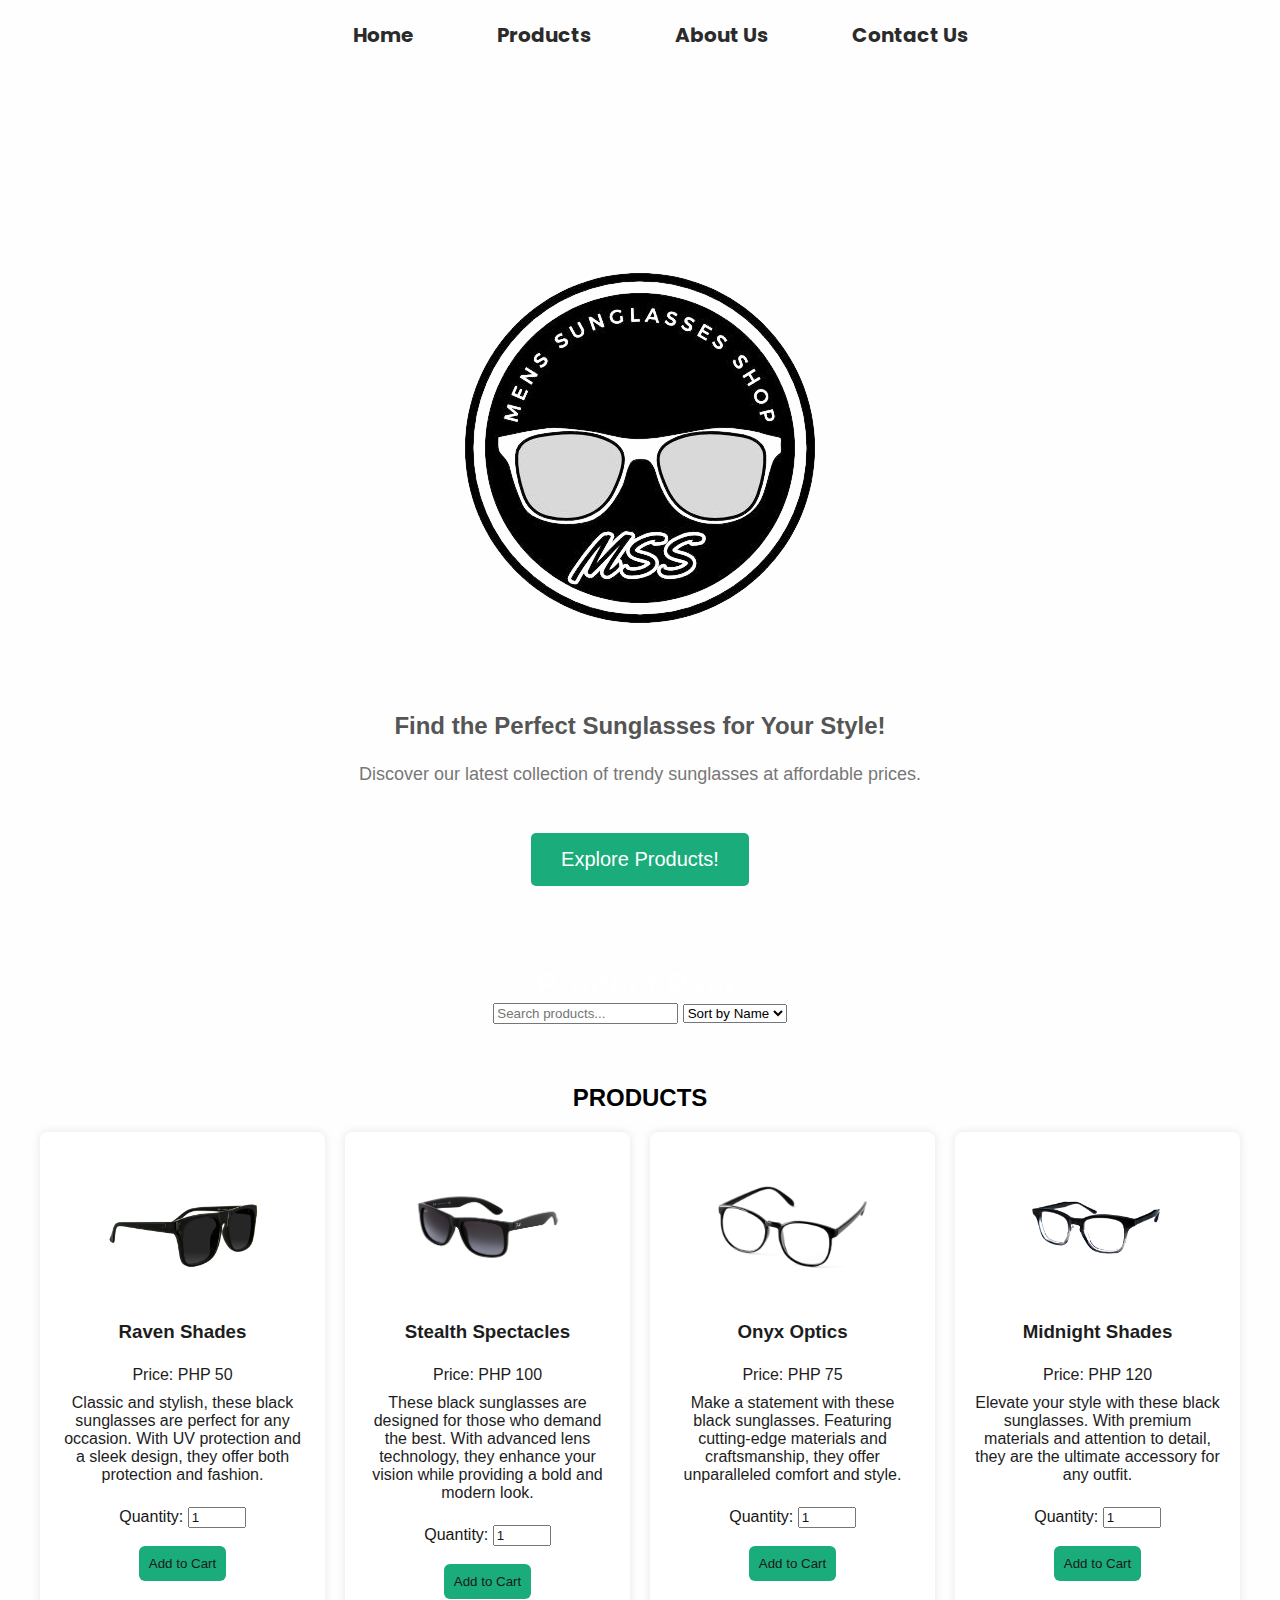
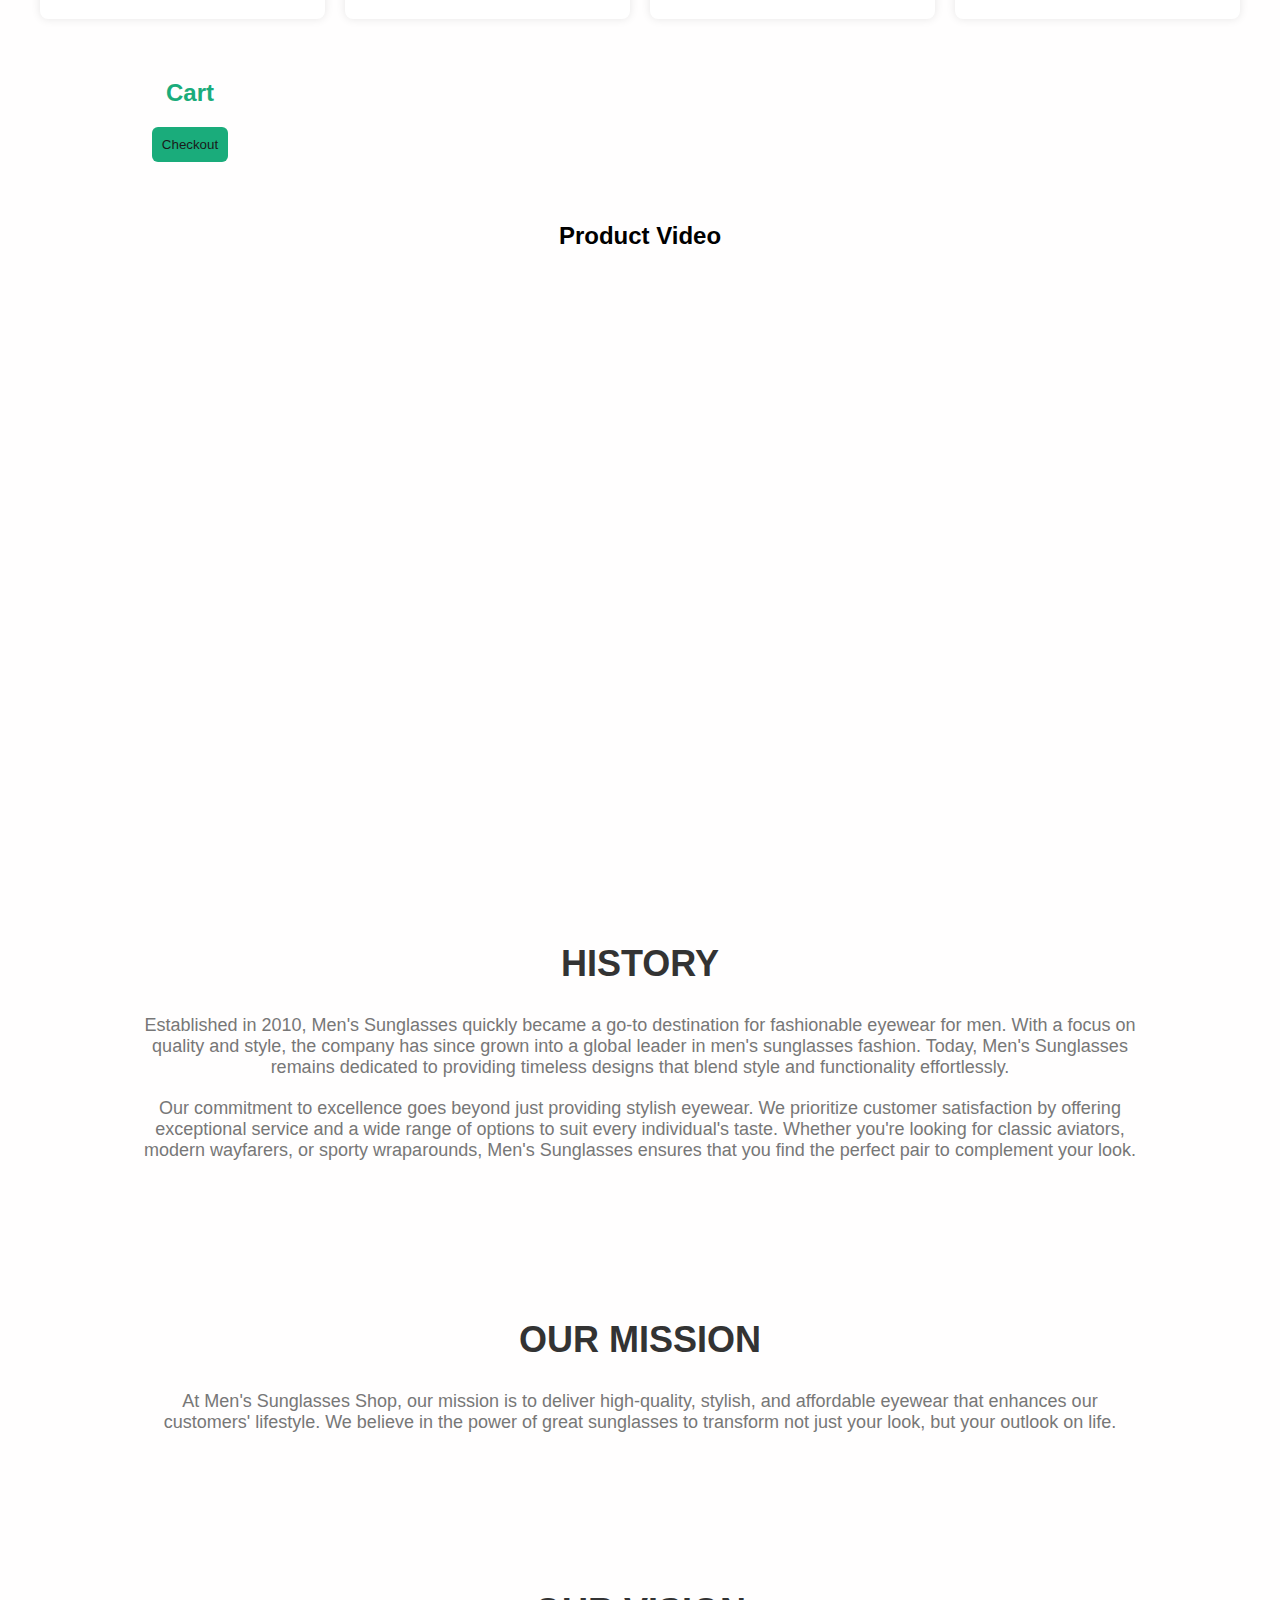
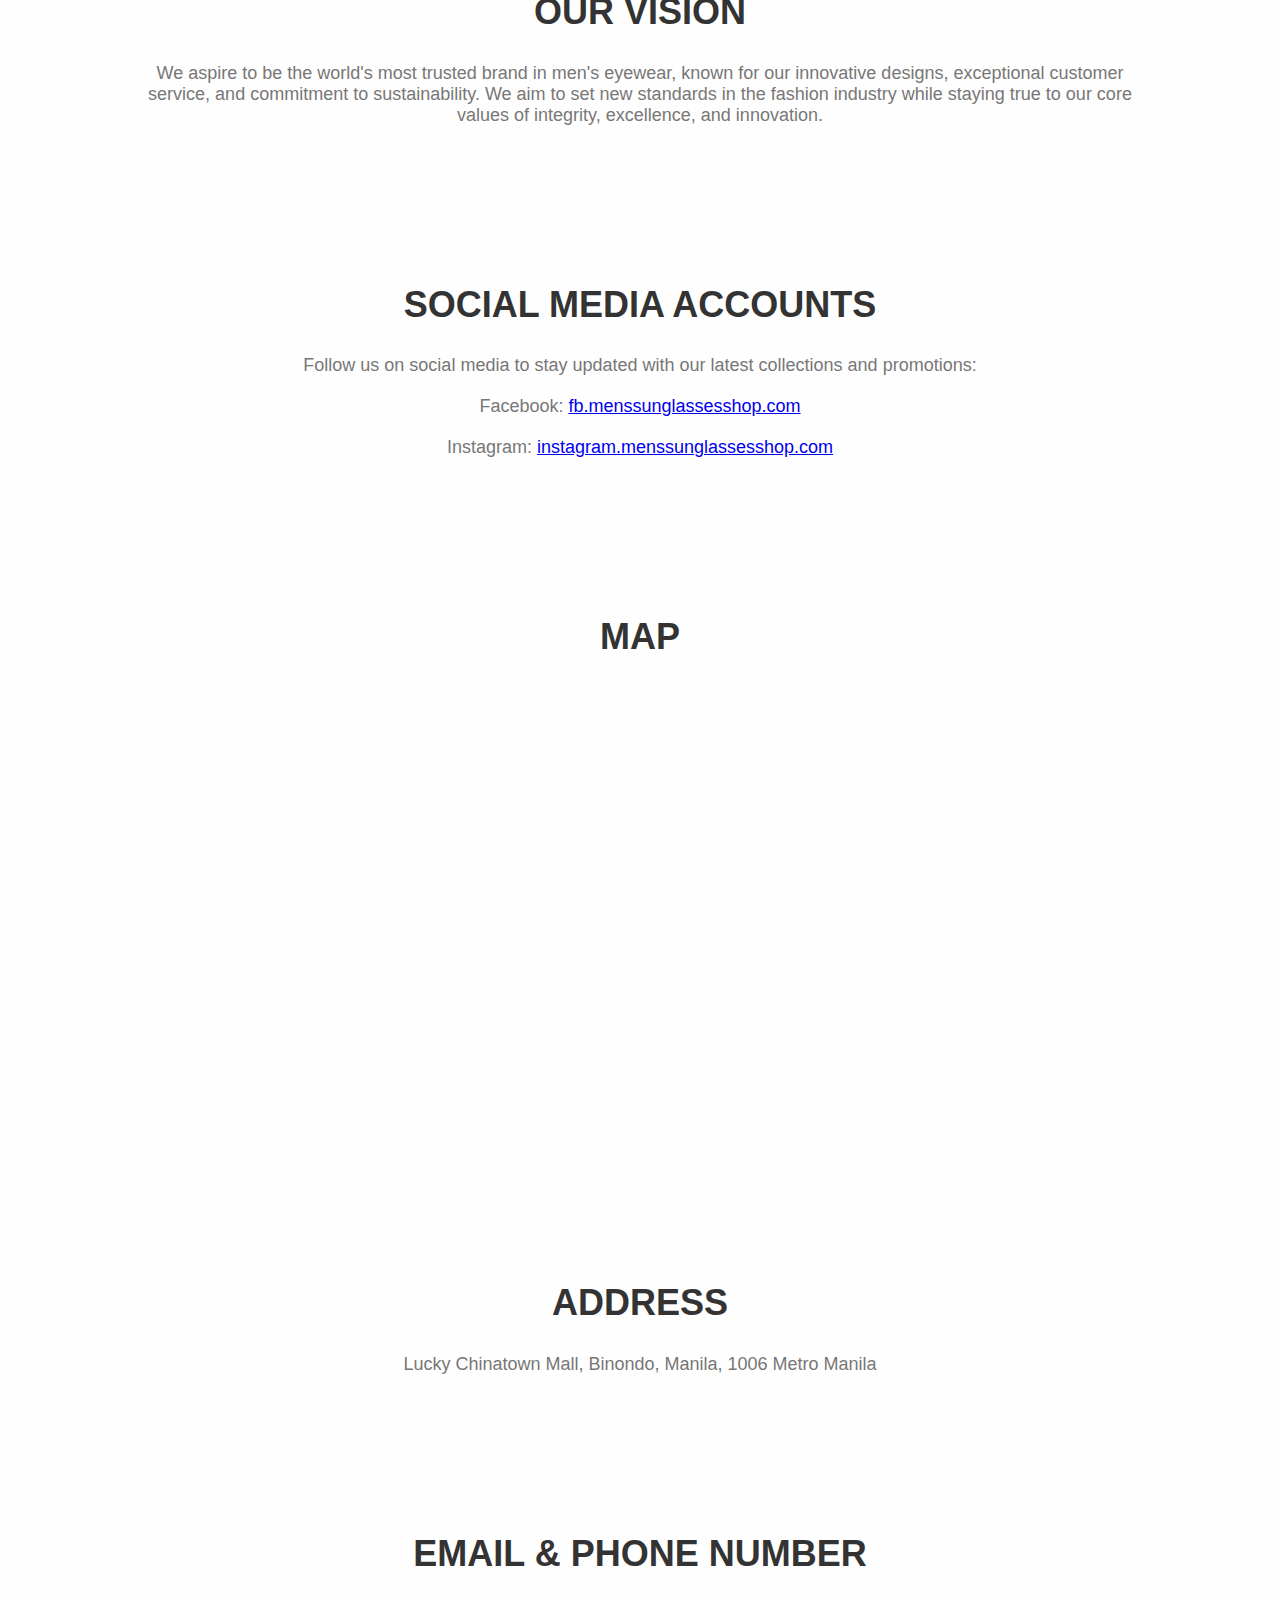
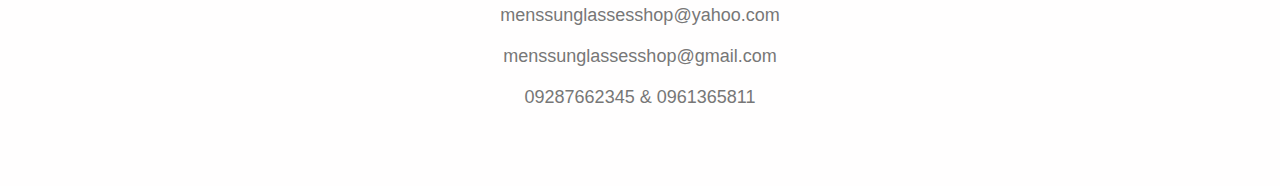
<file: index.html>
<!DOCTYPE html>
<html lang="en">
<head>
    <meta charset="UTF-8">
    <meta name="viewport" content="width=device-width, initial-scale=1.0">
    <link rel="stylesheet" href="Style.css">
    <link rel="stylesheet" href="nav.css">
    <link rel="stylesheet" href="product.css">
    <script src="script.js"></script>
    <title>E-Commerce Store</title>
</head>
<body>
    <nav>
        <div class="navbar">
          <a href="home.html">Home</a>
          <a href="products.html">Products</a>
          <a href="aboutUs.html">About Us</a>
          <a href="contactUs.html">Contact Us</a>
        </div>
        <div class="hamburger-menu" id="hamburger-menu">
          <div class="bar"></div>
          <div class="bar"></div>
          <div class="bar"></div>
        </div>
      </nav>
<!--     
    <script>
document.addEventListener('DOMContentLoaded', function() {
  var hamburgerMenu = document.getElementById('hamburger-menu');
  var navbar = document.querySelector('.navbar');

  hamburgerMenu.addEventListener('click', function() {
    navbar.classList.toggle('open');
  });
});
    </script> -->
    
    <br>
    <main>
        <section class="banner">
            
            <div class="container">
                <img src="logo.png" alt="Logo">
                
                <h3>Find the Perfect Sunglasses for Your Style!</h3>
                <p>Discover our latest collection of trendy sunglasses at affordable prices.</p>
                <a href="products.html" class="cta-btn">Explore Products!</a>
            </div>
        </section>
        
        
        <section>
            <h1 style="color:white;">Product Page</h1>
            <div class="search-sort">
                <input type="text" id="search" placeholder="Search products...">
                <select id="sort">
                    <option value="name">Sort by Name</option>
                    <option value="price">Sort by Price</option>
                </select>
            </div>
        </section>
    
    
        <section>
	 <h2>PRODUCTS</h2>
            <div id="products"></div>
        </section>
        <aside>
            <h2>Cart</h2>
            <ul id="cart"></ul>
            <button id="checkout">Checkout</button>
        </aside>
    
    
    
        <section class="video">
					<h2>Product Video</h2>
					<iframe width="976" height="549" src="https://www.youtube.com/embed/aWTOxz501CM" title="Cinematic Ad film of Sunglasses | Product Shoot" style="border: 0;" allow="accelerometer; autoplay; clipboard-write; encrypted-media; gyroscope; picture-in-picture; web-share" allowfullscreen></iframe>
			  </section>
    </main>

            <div class="banner">
                <h2>History</h2>
                <p>Established in 2010, Men's Sunglasses quickly became a go-to destination for fashionable eyewear for men. With a focus on quality and style, the company has since grown into a global leader in men's sunglasses fashion. Today, Men's Sunglasses remains dedicated to providing timeless designs that blend style and functionality effortlessly.</p>
                <p>Our commitment to excellence goes beyond just providing stylish eyewear. We prioritize customer satisfaction by offering exceptional service and a wide range of options to suit every individual's taste. Whether you're looking for classic aviators, modern wayfarers, or sporty wraparounds, Men's Sunglasses ensures that you find the perfect pair to complement your look.</p>
            </div>
        
            <div class="banner">
                <h2>Our Mission</h2>
                <p>At Men's Sunglasses Shop, our mission is to deliver high-quality, stylish, and affordable eyewear that enhances our customers' lifestyle. We believe in the power of great sunglasses to transform not just your look, but your outlook on life.</p>
            </div>
        
            <div class="banner">
                <h2>Our Vision</h2>
                <p>We aspire to be the world's most trusted brand in men's eyewear, known for our innovative designs, exceptional customer service, and commitment to sustainability. We aim to set new standards in the fashion industry while staying true to our core values of integrity, excellence, and innovation.</p>
            </div>
        
            <div class="banner">
                <h2>Social Media Accounts</h2>
                <p>Follow us on social media to stay updated with our latest collections and promotions:</p>
                <p>Facebook: <a href="https://facebook.com/menssunglassesshop">fb.menssunglassesshop.com</a></p>
                <p>Instagram: <a href="https://instagram.com/menssunglassesshop">instagram.menssunglassesshop.com</a></p>
            </div>

            <div class="banner">
                    <h2>Map</h2>
                    <iframe src="https://www.google.com/maps/embed?pb=!1m18!1m12!1m3!1d1930.4680934068067!2d120.97182543694761!3d14.602710995623061!2m3!1f0!2f0!3f0!3m2!1i1024!2i768!4f13.1!3m3!1m2!1s0x3397ca0e550f15c7%3A0x19408f578aa52593!2sSunglass%20Haven%20-%20Lucky%20Chinatown%20Mall!5e0!3m2!1sen!2sph!4v1715869689644!5m2!1sen!2sph" width="600" height="450" style="border:0;" allowfullscreen="" loading="lazy" referrerpolicy="no-referrer-when-downgrade"></iframe>
            </div>
            
            <div class="banner">
                    <h2>Address</h2>
                    <p>Lucky Chinatown Mall, Binondo, Manila, 1006 Metro Manila</p>
            </div>
            
            <div class="banner">
                    <h2>Email & Phone Number</h2>
                    <p>menssunglassesshop@yahoo.com</p>
                    <p>menssunglassesshop@gmail.com</p>
                    <p>09287662345 & 0961365811</p>
            </div>

</body>
</file>
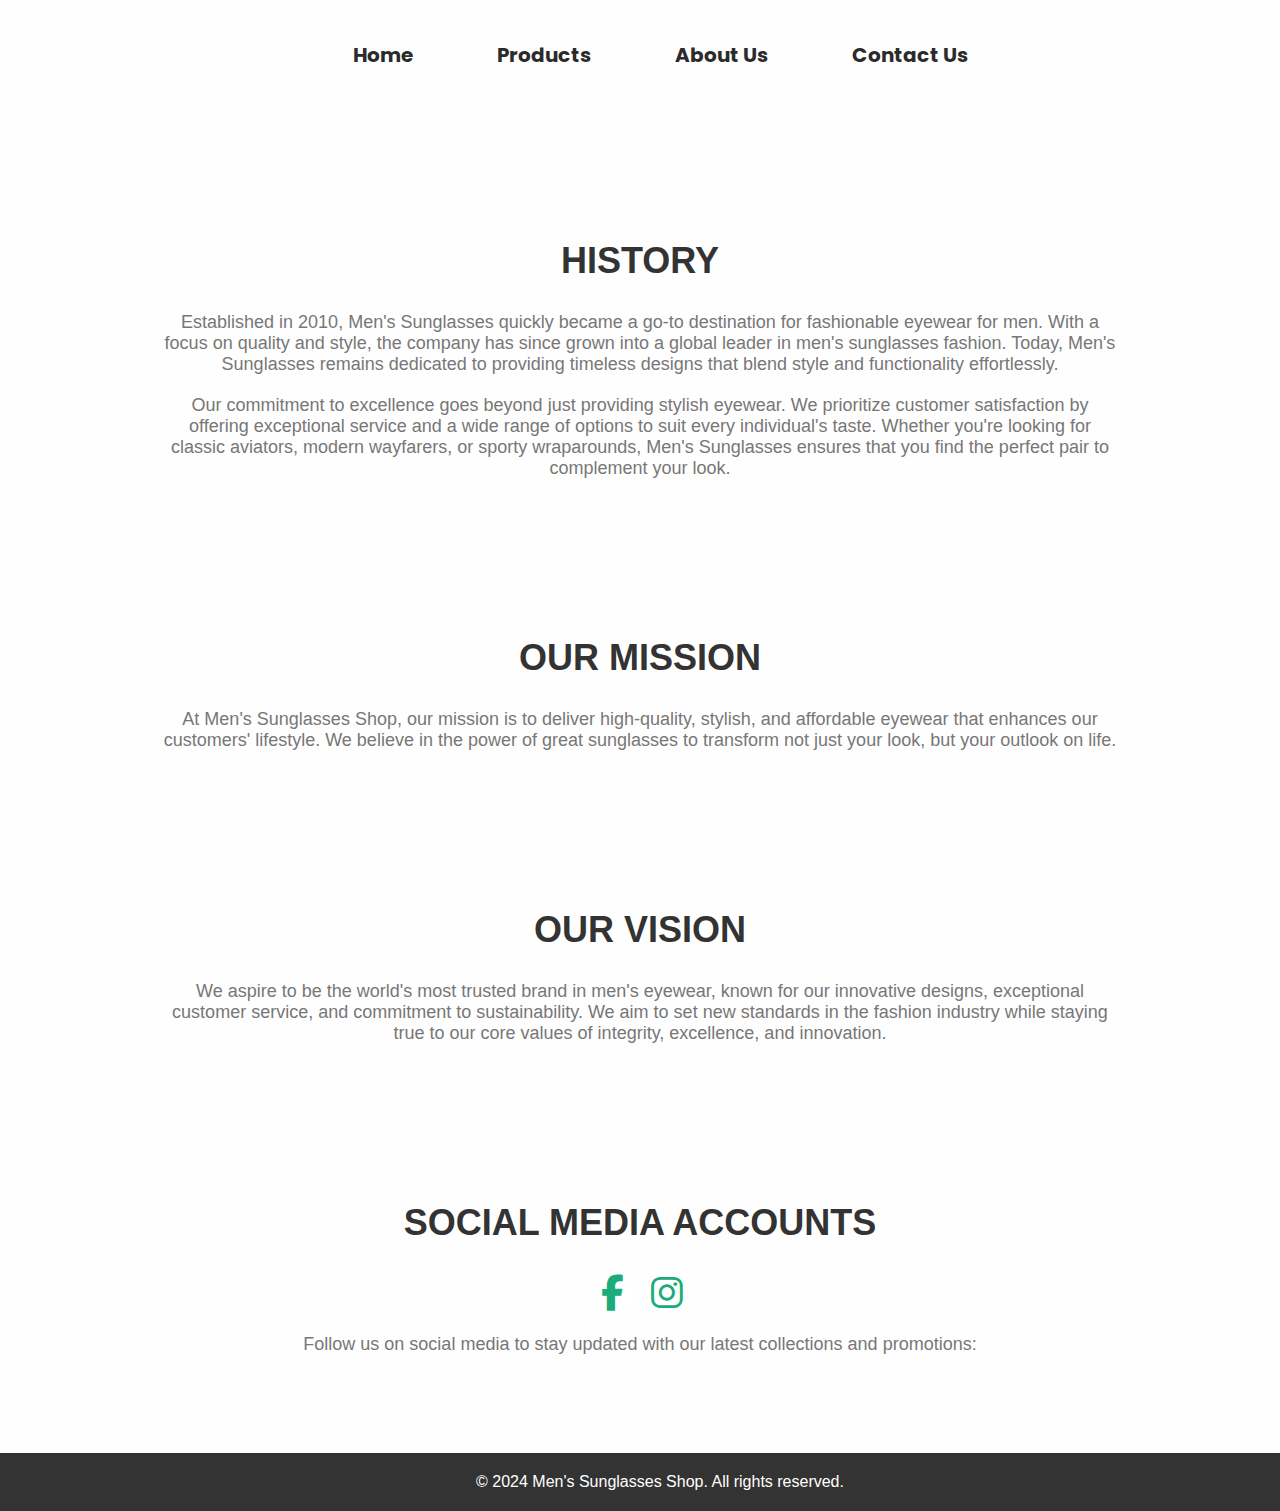
<file: aboutUs.html>
<!DOCTYPE html>
<html lang="en">
<head>
    <link rel="stylesheet" href="Style.css">
    <meta charset="UTF-8">
    <meta name="viewport" content="width=device-width, initial-scale=1.0">
    <title>About Us - Men's Sunglasses Shop</title>
    <link rel="stylesheet" href="nav.css">
    <link rel="stylesheet" href="https://cdnjs.cloudflare.com/ajax/libs/font-awesome/6.5.2/css/all.min.css">
</head>
<body>

    <header>
        <nav>
            <div class="navbar">
              <a href="home.html">Home</a>
              <a href="products.html">Products</a>
              <a href="aboutUs.html">About Us</a>
              <a href="contactUs.html">Contact Us</a>
            </div>
            <div class="hamburger-menu" id="hamburger-menu">
              <div class="bar"></div>
              <div class="bar"></div>
              <div class="bar"></div>
            </div>
          </nav>
    </header>

<main>
    <div class="banner">
        <h2>History</h2>
		<p>Established in 2010, Men's Sunglasses quickly became a go-to destination for fashionable eyewear for men. With a focus on quality and style, the company has since grown into a global leader in men's sunglasses fashion. Today, Men's Sunglasses remains dedicated to providing timeless designs that blend style and functionality effortlessly.</p>
		<p>Our commitment to excellence goes beyond just providing stylish eyewear. We prioritize customer satisfaction by offering exceptional service and a wide range of options to suit every individual's taste. Whether you're looking for classic aviators, modern wayfarers, or sporty wraparounds, Men's Sunglasses ensures that you find the perfect pair to complement your look.</p>
    </div>

    <div class="banner">
        <h2>Our Mission</h2>
        <p>At Men's Sunglasses Shop, our mission is to deliver high-quality, stylish, and affordable eyewear that enhances our customers' lifestyle. We believe in the power of great sunglasses to transform not just your look, but your outlook on life.</p>
    </div>

    <div class="banner">
        <h2>Our Vision</h2>
        <p>We aspire to be the world's most trusted brand in men's eyewear, known for our innovative designs, exceptional customer service, and commitment to sustainability. We aim to set new standards in the fashion industry while staying true to our core values of integrity, excellence, and innovation.</p>
    </div>

    <div class="banner">
        <h2>Social Media Accounts</h2>
        

        <ul class="social-icons">
            <li><a href="https://facebook.com/menssunglassesshop"><i class="fab fa-facebook-f"></i></a></li>

            <li><a href="https://instagram.com/menssunglassesshop"><i class="fab fa-instagram"></i></a></li>

        </ul>
        <p>Follow us on social media to stay updated with our latest collections and promotions:</p>
    </div>
</main>

<footer>
    &copy; 2024 Men's Sunglasses Shop. All rights reserved.
</footer>

</body>
</html>
</file>
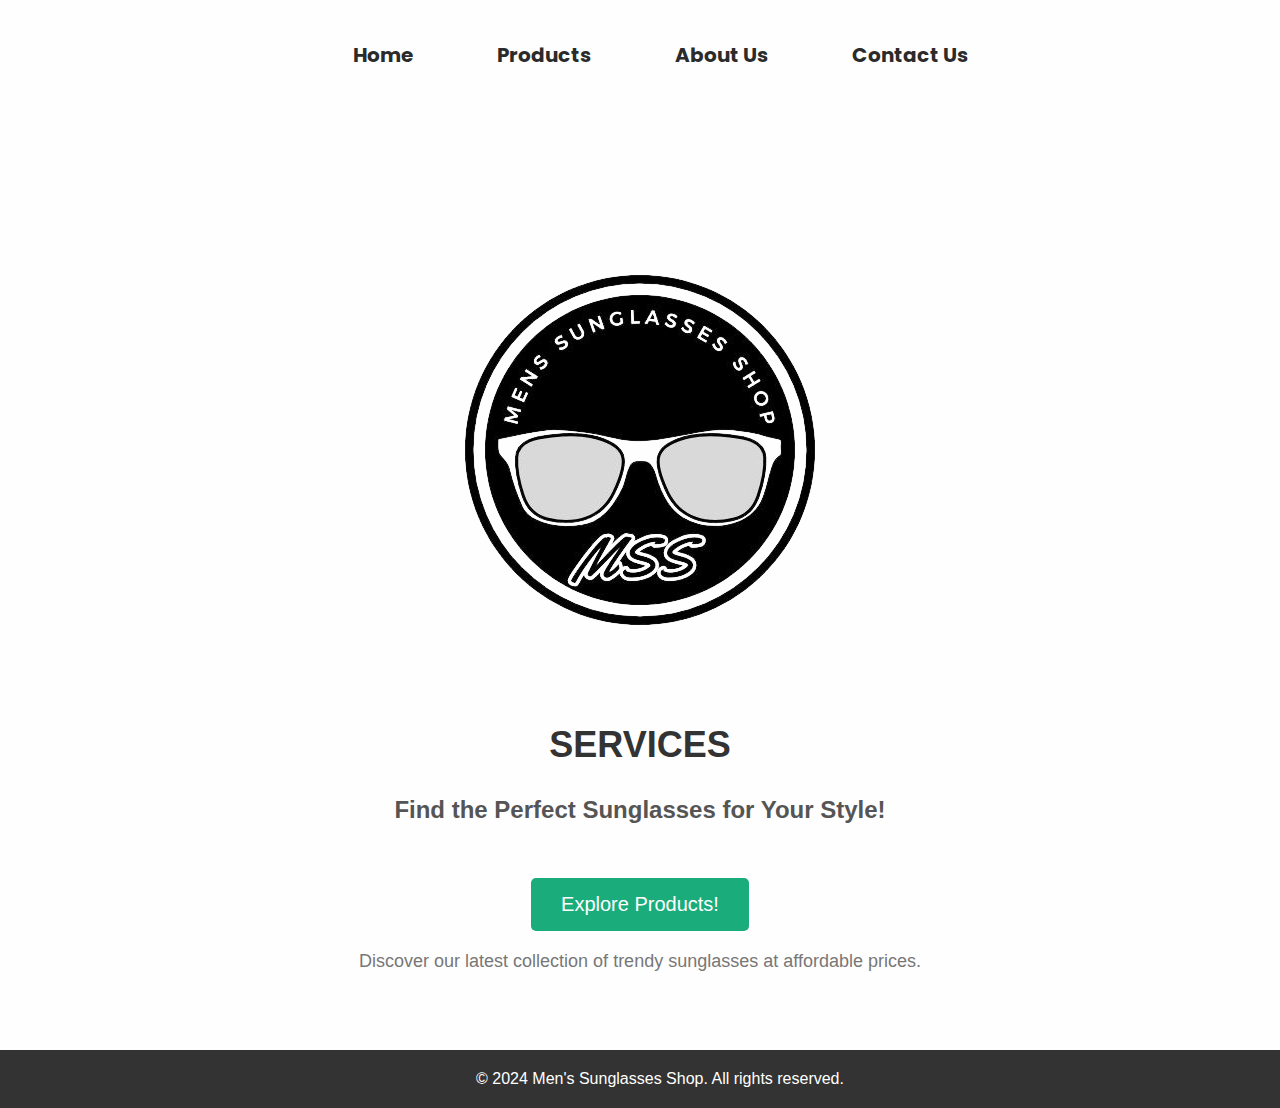
<file: home.html>
<!DOCTYPE html>
<html lang="en">
<head>
        <meta charset="UTF-8">
        <meta name="viewport" content="width=device-width, initial-scale=1.0">
        <link rel="stylesheet" href="nav.css">
        <link rel="stylesheet" href="Style.css">
        <title>Home - Men's Sunglasses Shop</title>
</head>

<body>
	
        <header>
                <nav>
                    <div class="navbar">
                      <a href="home.html">Home</a>
                      <a href="products.html">Products</a>
                      <a href="aboutUs.html">About Us</a>
                      <a href="contactUs.html">Contact Us</a>
                    </div>
                    <div class="hamburger-menu" id="hamburger-menu">
                      <div class="bar"></div>
                      <div class="bar"></div>
                      <div class="bar"></div>
                    </div>
                  </nav>
            </header>

<div class="banner">
		<img src="logo.png" alt="Logo">
		<h2>Services</h2>
        <h3>Find the Perfect Sunglasses for Your Style!</h3>
                  <a href="products.html" class="cta-btn">Explore Products!</a>
        <p>Discover our latest collection of trendy sunglasses at affordable prices.</p>
</div>



<footer>
        &copy; 2024 Men's Sunglasses Shop. All rights reserved.
</footer>

</body>
</html>
</file>
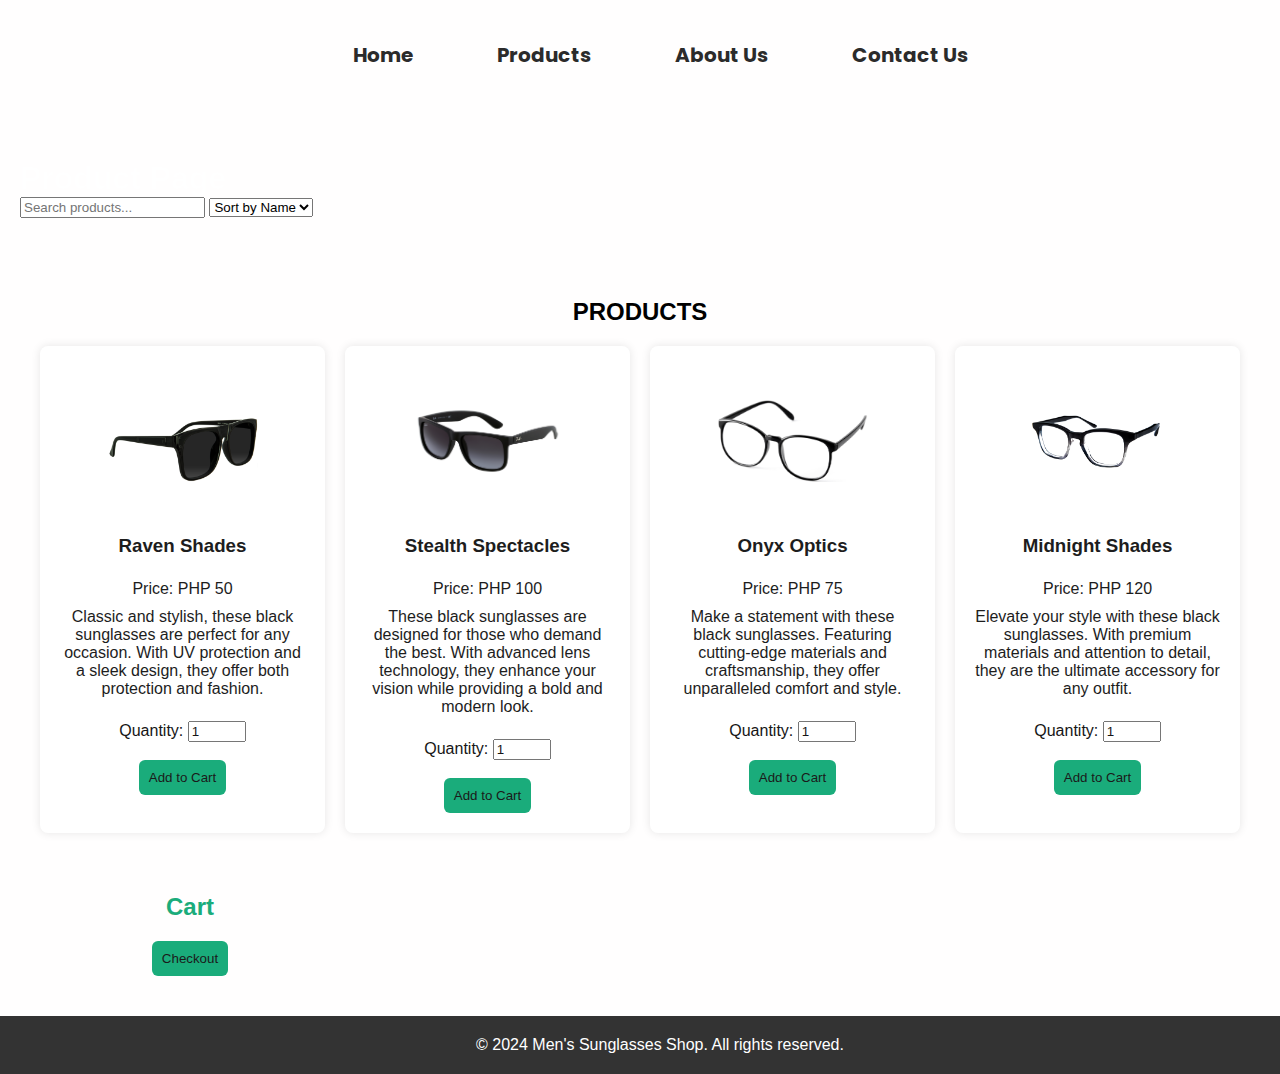
<file: products.html>
<!DOCTYPE html>
<html lang="en">
<head>
    <meta charset="UTF-8">
    <meta name="viewport" content="width=device-width, initial-scale=1.0">
    <link rel="stylesheet" href="Style.css">
    <link rel="stylesheet" href="nav.css">
    <link rel="stylesheet" href="product.css">
    <script src="script.js"></script>
    <title>Products - Men's Sunglasses Shop</title>
</head>
<body>
    <header>
        <nav>
            <div class="navbar">
              <a href="home.html">Home</a>
              <a href="products.html">Products</a>
              <a href="aboutUs.html">About Us</a>
              <a href="contactUs.html">Contact Us</a>
            </div>
            <div class="hamburger-menu" id="hamburger-menu">
              <div class="bar"></div>
              <div class="bar"></div>
              <div class="bar"></div>
            </div>
          </nav>
    </header>

    <section>
        <h1 style="color:white;">Product Page</h1>
        <div class="search-sort">
            <input type="text" id="search" placeholder="Search products...">
            <select id="sort">
                <option value="name">Sort by Name</option>
                <option value="price">Sort by Price</option>
            </select>
        </div>
    </section>

<main>
    <section>
        <h2>PRODUCTS</h2>
        <div id="products"></div>
    </section>
    <aside>
        <h2>Cart</h2>
        <ul id="cart"></ul>
        <button id="checkout">Checkout</button>
    </aside>

</main>



    <footer>
        &copy; 2024 Men's Sunglasses Shop. All rights reserved.
    </footer>
</body>
</html>
</file>
<file: Style.css>
body {
    font-family: Arial, sans-serif;
    margin: 0;
    padding: 0;
    background-color: #fffefe;
}

header {
    
    color: #fff;
    padding: 20px;
    text-align: center;
}

h1 {
    margin: 0;
}


main {
    padding: 20px;
    text-align: center;
}



.search-container {
    text-align: center;
    margin: 20px 0;
}

.search-container input[type="text"] {
    padding: 10px;
    width: 200px;
    border: 1px solid #ccc;
    border-radius: 4px;
}

.search-container button {
    padding: 10px 20px;
    border: none;
    background-color: #444;
    color: #fff;
    cursor: pointer;
    border-radius: 4px;
}

.search-container button:hover {
    background-color: #555;
}

table {
    width: 100%;
    border-collapse: collapse;
    margin-top: 20px;
}

th, td {
    padding: 10px;
    border: 1px solid #ddd;
}

th {
    background-color: #f2f2f2;
}

.btn {
    padding: 10px 20px;
    border: none;
    background-color: #444;
    color: #fff;
    cursor: pointer;
    border-radius: 4px;
}

.btn:hover {
    background-color: #555;
}

footer {
    background-color: #333;
    color: #fff;
    text-align: center;
    padding: 20px;
    position: relative;
    bottom: 0;
    width: 100%;
}

.cta-btn {
    display: inline-block;
    padding: 10px 20px;
    background-color: black; /* Black background */
    color: white; /* White text color */
    text-decoration: none; /* Remove underline */
    border-radius: 5px; /* Rounded corners */
    transition: background-color 0.3s ease; /* Smooth color transition on hover */
  }

  /* Hover effect */
  .cta-btn:hover {
    background-color: white; /* White background on hover */
    color: black;}

    iframe {
        border: none; /* This removes the border */
    }


    .banner {
        padding: 60px;
        text-align: center;
    }
    
    .banner img {
        max-width: 600px;
    }
    
    .banner h2 {
        text-transform: uppercase;
        font-size: 36px;
        color: #333;
        margin-top: 20px;
    }
    
    .banner h3 {
        font-size: 24px;
        color: #555;
        margin-top: 10px;
    }
    
    .banner p {
        font-size: 18px;
        color: #777;
        margin-top: 20px;
        margin-left: 80px;
        margin-right: 80px;
    }
    
    .banner .cta-btn {
        display: inline-block;
        background-color: #1aac7b;
        color: #fff;
        font-size: 20px;
        padding: 15px 30px;
        text-decoration: none;
        border-radius: 5px;
        margin-top: 30px;
        transition: background-color 0.3s ease;
    }
    
    .banner .cta-btn:hover {
        background-color: #72e6bf;
    }
    

    .social-icons {
        list-style: none;
        padding: 0;
    }
    
    .social-icons li {
        display: inline-block;
        margin-right: 10px;
    }
    
    .social-icons li:last-child {
        margin-right: 0;
    }
    
    .social-icons a {
        display: block;
        width: 40px;
        height: 40px;
        line-height: 40px;
        font-size: 36px;
        color: #1aac7b; /* Set link color to red */
        background-color: #fff;
        border-radius: 50%;
        text-align: center;
        transition: background-color 0.3s ease;
    }
</file>
<file: nav.css>
@import url('https://fonts.googleapis.com/css2?family=Poppins:ital,wght@0,100;0,200;0,300;0,400;0,500;0,600;0,700;0,800;0,900;1,100;1,200;1,300;1,400;1,500;1,600;1,700;1,800;1,900&family=Roboto+Serif:ital,opsz,wght@0,8..144,100..900;1,8..144,100..900&family=Roboto:ital,wght@0,100;0,300;0,400;0,500;0,700;0,900;1,100;1,300;1,400;1,500;1,700;1,900&display=swap');

nav {
    font-family: "Poppins", sans-serif;
    padding: 10px 0;
    text-align: center;
    font-size: 20px;
    margin-bottom: 20px;
    height: 60px;
    font-weight: 700;
    
}

nav a {
    color: #2b2b2b;
    text-decoration: none;
    padding: 10px 20px;
    margin-left: 40px;
    display: inline-block;
    border-bottom: transparent 6px solid;
    transition: border-bottom 0.5s ease;
    
}

nav a:hover {
    border-bottom: #17ffb2 6px solid;
}
</file>
<file: product.css>
section {
    flex-grow: 1;
    padding: 20px;
}

#products {
    display: grid;
    grid-template-columns: repeat(auto-fit, minmax(200px, 1fr));
    gap: 20px;
}

.product {
    padding: 20px;
    display: flex;
    flex-direction: column;
    align-items: center;
    color: rgb(29, 29, 29);
    background-color: #fff;
    border-radius: 8px;
    box-shadow: 0 0 10px rgba(0, 0, 0, 0.1); /* Box shadow for card effect */
}

.product img {
    width: 150px;
    height: 150px;
    object-fit: contain;
}

.product p {
    margin: 5px 0;
}

.product label, .product input {
    color: rgb(22, 22, 22);
}

aside {
    width: 300px;
    padding: 20px;
    
}

aside h2 {
    color: #1aac7b; /* Green color */
}

#cart {
    list-style: none;
    padding: 0;
}

#cart li {
    margin-bottom: 10px;
}

button {
    border-radius: 6px;
    background-color: #1aac7b; /* Green color */
    color: rgb(26, 26, 26);
    border: none;
    padding: 10px;
    cursor: pointer;
}

button:hover {
    background-color: #25c28e; /* Lighter green color on hover */
}
</file>
